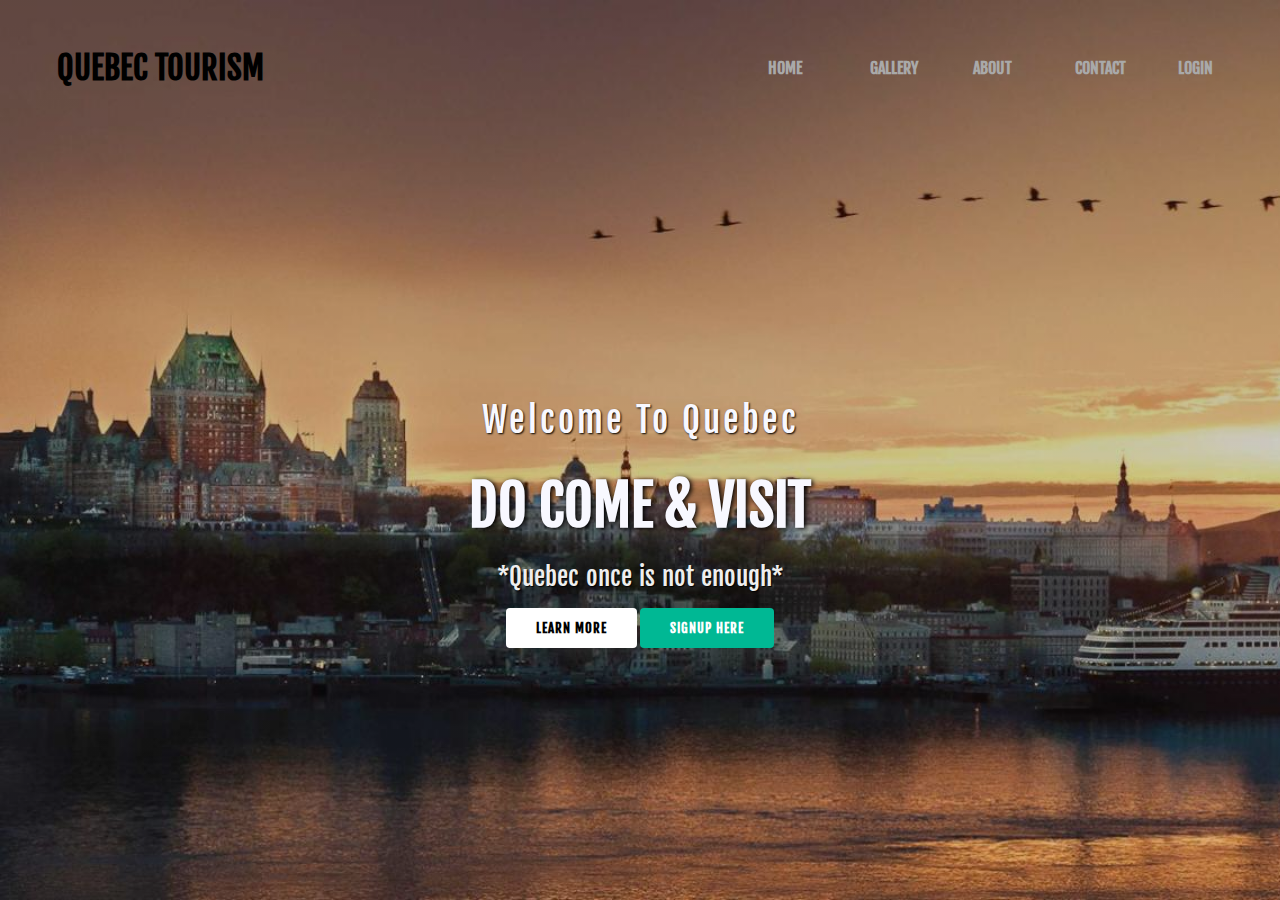
<file: index.html>
<!DOCTYPE html>
<html>
    <head> 
        <link rel="stylesheet" type="text/css" href="css/style.css">
        <link href="https://fonts.googleapis.com/css2?family=Fjalla+One&family=Ranchers&display=swap" rel="stylesheet">
        <link rel="stylesheet" href="https://cdnjs.cloudflare.com/ajax/libs/animate.css/4.1.1/animate.min.css">
        <title>Welcome Tourists</title>
    
    </head>
    <body>
        <header>
            <nav>
                <div class="logo"><h1 class="animate__infinite animate__animated animate__swing">Quebec Tourism</h1></div>
                <div class="menu">
                    <a href="index.html">Home</a>
                    <a href="gallery.html">Gallery</a>
                    <a href="About.html">About</a>
                    <a href="contactUs.html">Contact</a>
                    <a href="login.html">Login</a>


                </div>
            </nav>

                <main>
                    <section>
                        <h3>Welcome To Quebec</h3>
                        <h1>Do come & visit <span class="change_content"> </span></h1>
                        <p>*Quebec once is not enough*</p>
                        <a href="About.html" class="btnone">Learn more</a>
                        <a href="signUp.html" class="btntwo">signup here</a>
                        

                    </section>
                </main>
        
        </header>
    
    </body>
</html>
</file>
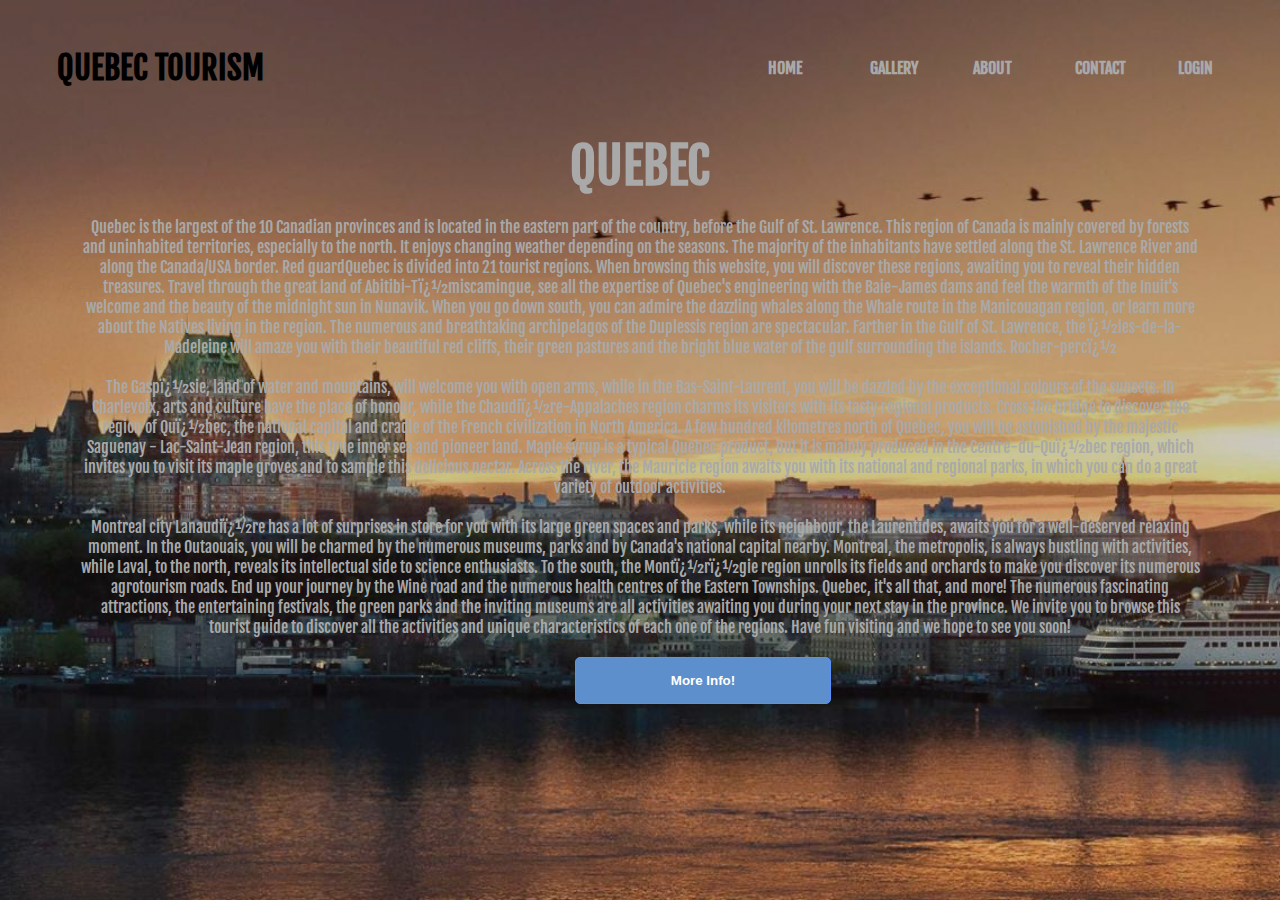
<file: About.html>
<!DOCTYPE html>
<html>
    <link rel="stylesheet" href="css/style.css">
    <link href="https://fonts.googleapis.com/css2?family=Fjalla+One&family=Ranchers&display=swap" rel="stylesheet">
    <link rel="stylesheet" href="https://cdnjs.cloudflare.com/ajax/libs/animate.css/4.1.1/animate.min.css">
    <title>About Quebec </title>
    <style>button{
        margin-left: 575px;
        font-family: 'Nunito', sans-serif;
        font-weight: 700;
        background: #5d8fcc;
    color:#fff;
    border:1px solid #5d8ffc;
    border-radius: 5px;
    padding: 15px;
    display: block;
    width: 20%;
    transition: 0.3s;
    -webkit-transition: 0.3s;
    -moz-transition: 0.3s;
    }
    button:hover {
        background: #fff;
color:#5d8ffc;
border:1px solid #5d8ffc;
cursor :pointer;
    }
    </style>
    <script src="script.js"></script>
<head>
    
   
</head>

<body>
    <header>
        <nav>
            <div class="logo"><h1 class="animate__infinite animate__animated animate__swing">Quebec Tourism</h1></div>
            <div class="menu">
                <a href="index.html">Home</a>
                <a href="gallery.html">Gallery</a>
                <a href="About.html">About</a>
                <a href="contactUs.html">Contact</a>
                <a href="login.html">Login</a>
    
    
            </div>
        </nav>
        <h3 style="font-size: 50px; text-align: center; color: darkgray; ">QUEBEC</h3><br>
<p style="text-align: center; color: darkgray; margin-left: 80px; margin-right: 80px;">Quebec is the largest of the 10 Canadian provinces and is located in the eastern part of the country, before the Gulf of St. Lawrence. This region of Canada is mainly covered by forests and uninhabited territories, especially to the north. It enjoys changing weather depending on the seasons. The majority of the inhabitants have settled along the St. Lawrence River and along the Canada/USA border.
    Red guardQuebec is divided into 21 tourist regions. When browsing this website, you will discover these regions, awaiting you to reveal their hidden treasures. Travel through the great land of Abitibi-Tï¿½miscamingue, see all the expertise of Quebec's engineering with the Baie-James dams and feel the warmth of the Inuit's welcome and the beauty of the midnight sun in Nunavik. When you go down south, you can admire the dazzling whales along the Whale route in the Manicouagan region, or learn more about the Natives living in the region. The numerous and breathtaking archipelagos of the Duplessis region are spectacular. Farther in the Gulf of St. Lawrence, the ï¿½les-de-la-Madeleine will amaze you with their beautiful red cliffs, their green pastures and the bright blue water of the gulf surrounding the islands.
    Rocher-percï¿½</p><br>
    <p style="text-align: center; color: darkgray;margin-left: 80px; margin-right: 80px;">The Gaspï¿½sie, land of water and mountains, will welcome you with open arms, while in the Bas-Saint-Laurent, you will be dazzled by the exceptional colours of the sunsets. In Charlevoix, arts and culture have the place of honour, while the Chaudiï¿½re-Appalaches region charms its visitors with its tasty regional products. Cross the bridge to discover the region of Quï¿½bec, the national capital and cradle of the French civilization in North America. A few hundred kilometres north of Quebec, you will be astonished by the majestic Saguenay - Lac-Saint-Jean region, this true inner sea and pioneer land. Maple syrup is a typical Quebec product, but it is mainly produced in the Centre-du-Quï¿½bec region, which invites you to visit its maple groves and to sample this delicious nectar. Across the river, the Mauricie region awaits you with its national and regional parks, in which you can do a great variety of outdoor activities.</p>
    <br>
    <p style="text-align: center; color: darkgray;margin-left: 80px; margin-right: 80px;">Montreal city
    Lanaudiï¿½re has a lot of surprises in store for you with its large green spaces and parks, while its neighbour, the Laurentides, awaits you for a well-deserved relaxing moment. In the Outaouais, you will be charmed by the numerous museums, parks and by Canada's national capital nearby. Montreal, the metropolis, is always bustling with activities, while Laval, to the north, reveals its intellectual side to science enthusiasts. To the south, the Montï¿½rï¿½gie region unrolls its fields and orchards to make you discover its numerous agrotourism roads. End up your journey by the Wine road and the numerous health centres of the Eastern Townships.
    
    Quebec, it's all that, and more! The numerous fascinating attractions, the entertaining festivals, the green parks and the inviting museums are all activities awaiting you during your next stay in the province. We invite you to browse this tourist guide to discover all the activities and unique characteristics of each one of the regions. Have fun visiting and we hope to see you soon!</p>
    <br>
    <button onclick="newWeb()">More Info!</button>
    
</header>
</body>

</html>
</file>
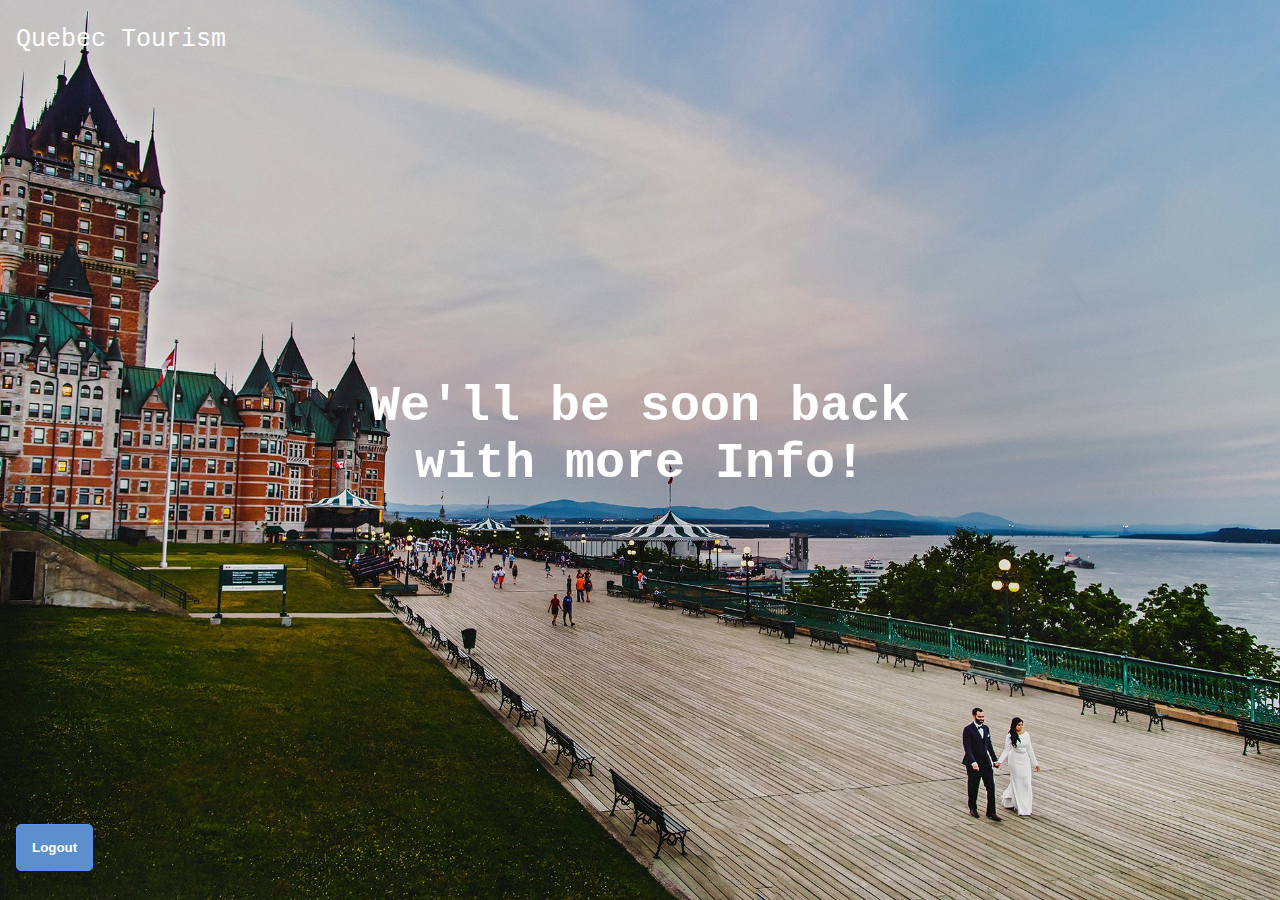
<file: Comingsoon.html>
<!DOCTYPE html>
<html><head><script src="script.js"></script></head>
<style>
body, html {
  height: 100%;
  margin: 0;
}

.bgimg {
  background-image: url(p4.jpg);
  height: 100%;
  background-position: center;
  background-size: cover;
  position: relative;
  color: white;
  font-family: "Courier New", Courier, monospace;
  font-size: 25px;
}

.topleft {
  position: absolute;
  top: 0;
  left: 16px;
}

.bottomleft {
  position: absolute;
  bottom: 0;
  left: 16px;
}

.middle {
  position: absolute;
  top: 50%;
  left: 50%;
  transform: translate(-50%, -50%);
  text-align: center;
}

hr {
  margin: auto;
  width: 40%;
}
button{
background: #5d8fcc;
    color:#fff;
    font-family: 'Nunito', sans-serif;
    font-weight: 700;
    border:1px solid #5d8ffc;
    border-radius: 5px;
    padding: 15px;
    display: block;
    width: 100%;
    transition: 0.3s;
    -webkit-transition: 0.3s;
    -moz-transition: 0.3s;}
    button:hover{
        background: #fff;
color:#5d8ffc;
border:1px solid #5d8ffc;
cursor :pointer;
    }
</style>
<body>

<div class="bgimg">
  <div class="topleft">
    <p>Quebec Tourism</p>
  </div>
  <div class="middle">
    <h1>We'll be soon back with more Info!</h1>
    <hr>
    <p id="demo" style="font-size:30px"></p>
  </div>
  <div class="bottomleft">
    <button onclick="goingback()">Logout</button><br>
  </div>
</div>

<script>
// Set the date we're counting down to
var countDownDate = new Date("Jan 5, 2022 15:37:25").getTime();

// Update the count down every 1 second
var countdownfunction = setInterval(function() {

  // Get todays date and time
  var now = new Date().getTime();
  
  // Find the distance between now an the count down date
  var distance = countDownDate - now;
  
  // Time calculations for days, hours, minutes and seconds
  var days = Math.floor(distance / (1000 * 60 * 60 * 24));
  var hours = Math.floor((distance % (1000 * 60 * 60 * 24)) / (1000 * 60 * 60));
  var minutes = Math.floor((distance % (1000 * 60 * 60)) / (1000 * 60));
  var seconds = Math.floor((distance % (1000 * 60)) / 1000);
  
  // Output the result in an element with id="demo"
  document.getElementById("demo").innerHTML = days + "d " + hours + "h "
  + minutes + "m " + seconds + "s ";
  
  // If the count down is over, write some text 
  if (distance < 0) {
    clearInterval(countdownfunction);
    document.getElementById("demo").innerHTML = "EXPIRED";
  }
}, 1000);
</script>

</body>
</html>
</file>
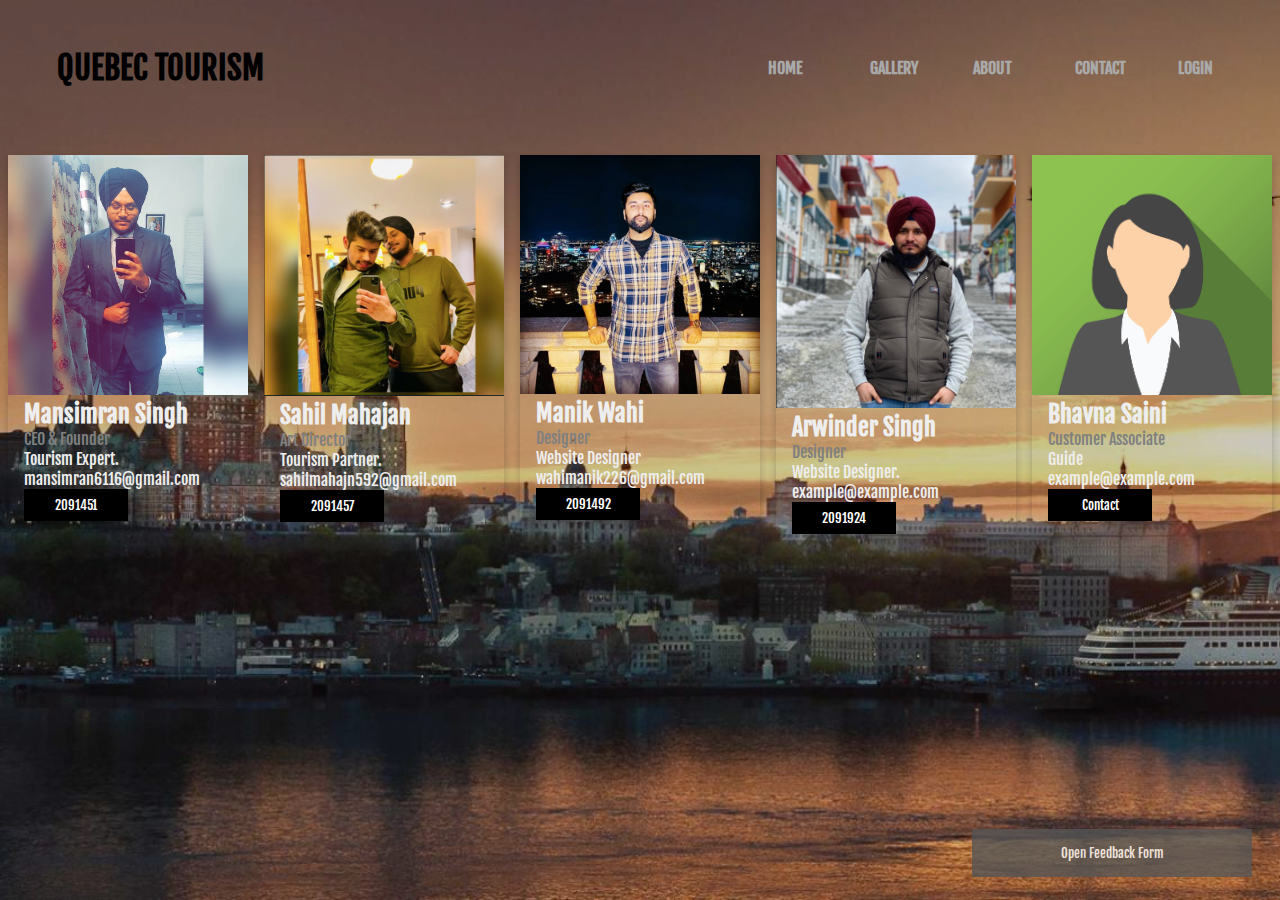
<file: contactUs.html>
<!DOCTYPE html>
<html>
<head>
    <link rel="stylesheet" type="text/css" href="css/style.css">
    <link href="https://fonts.googleapis.com/css2?family=Fjalla+One&family=Ranchers&display=swap" rel="stylesheet">
    <link rel="stylesheet" href="https://cdnjs.cloudflare.com/ajax/libs/animate.css/4.1.1/animate.min.css">
<meta name="viewport" content="width=device-width, initial-scale=1">
<style>
  html {
  box-sizing: border-box;
}

*, *:before, *:after {
  box-sizing: inherit;
}

.column {
  float: left;
  width: 20%;
  margin-bottom: 16px;
  padding: 0 8px;
}

@media screen and (max-width: 650px) {
  .column {
    width: 50%;
    display: block;
  }
}

.card {
  box-shadow: 0 4px 8px 0 rgba(0, 0, 0, 0.2);
}

.container {
  padding: 0 16px;
}

.container::after, .row::after {
  content: "";
  clear: both;
  display: table;
}

.title {
  color: grey;
}

.button {
  border: none;
  outline: 0;
  display: inline-block;
  padding: 8px;
  color: white;
  background-color: #000;
  text-align: center;
  cursor: pointer;
  width: 50%;
}

.button:hover {
  background-color: #555;
}

/* Button used to open the contact form - fixed at the bottom of the page */
.open-button {
  background-color: #555;
  color: white;
  padding: 16px 20px;
  border: none;
  cursor: pointer;
  opacity: 0.8;
  position: fixed;
  bottom: 23px;
  right: 28px;
  width: 280px;
}

/* The popup form - hidden by default */
.form-popup {
  display: none;
  position: fixed;
  bottom: 0;
  right: 15px;
  border: 3px solid #f1f1f1;
  z-index: 9;
}

/* Add styles to the form container */
.form-container {
  max-width: 300px;
  padding: 10px;
  background-color: white;
}

/* Full-width input fields */
.form-container input[type=text], .form-container input[type=password] {
  width: 100%;
  padding: 15px;
  margin: 5px 0 22px 0;
  border: none;
  background: #f1f1f1;
}

/* When the inputs get focus, do something */
.form-container input[type=text]:focus, .form-container input[type=password]:focus {
  background-color: #ddd;
  outline: none;
}

/* Set a style for the submit/login button */
.form-container .btn {
  background-color: #4CAF50;
  color: white;
  padding: 16px 20px;
  border: none;
  cursor: pointer;
  width: 100%;
  margin-bottom:10px;
  opacity: 0.8;
}

/* Add a red background color to the cancel button */
.form-container .cancel {
  background-color: red;
}

/* Add some hover effects to buttons */
.form-container .btn:hover, .open-button:hover {
  opacity: 1;
}
</style>
</head>
<body>
    <header>
        <nav>
            <div class="logo"><h1 class="animate__infinite animate__animated animate__swing">Quebec Tourism</h1></div>
            <div class="menu">
                <a href="index.html">Home</a>
                <a href="gallery.html">Gallery</a>
                <a href="About.html">About</a>
                <a href="contactUs.html">Contact</a>
                <a href="login.html">Login</a>
    
    
            </div>
        </nav>
        <br>

        <div class="row">
          <div class="column">
            <div class="card">
              <img src="pp1.jpg" alt="Mansimran" style="width:100%">
              <div class="container">
                <h2 style="color: #eee;">Mansimran Singh</h2>
                <p class="title">CEO & Founder</p>
                <p style="color: #eee;">Tourism Expert.</p>
                <p style="color: #eee;">mansimran6116@gmail.com</p>
                <p><button class="button">2091451</button></p>
              </div>
            </div>
          </div>
        
          <div class="column">
            <div class="card">
              <img src="pp5.png" alt="Sahil" style="width:100%">
              <div class="container">
                <h2 style="color: #eee;">Sahil Mahajan</h2>
                <p class="title">Art Director</p>
                <p style="color: #eee;">Tourism Partner.</p>
                <p style="color: #eee;">sahilmahajn592@gmail.com</p>
                <p><button class="button">2091457</button></p>
              </div>
            </div>
          </div>
          
          <div class="column">
            <div class="card">
              <img src="pp6.png" alt="Manik" style="width:100%">
              <div class="container">
                <h2 style="color: #eee;">Manik Wahi</h2>
                <p class="title">Designer</p>
                <p style="color: #eee;"> Website Designer</p>
                <p style="color: #eee;">wahimanik226@gmail.com</p>
                <p style="color: #eee;"><button class="button">2091492</button></p>
              </div>
            </div>
          </div>
          <div class="column">
            <div class="card">
              <img src="pp8.png" alt="Arwinder" style="width:100%">
              <div class="container">
                <h2 style="color: #eee;">Arwinder Singh</h2>
                <p class="title">Designer</p>
                <p style="color: #eee;">Website Designer.</p>
                <p style="color: #eee;">example@example.com</p>
                <p><button class="button">2091924</button></p>
              </div>
            </div>
          </div>
          <div class="column">
            <div class="card">
              <img src="profile.png" alt="Bhavna" style="width:100%">
              <div class="container">
                <h2 style="color: #eee;">Bhavna Saini</h2>
                <p class="title">Customer Associate</p>
                <p style="color: #eee;">Guide</p>
                <p style="color: #eee;">example@example.com</p>
                <p><button class="button">Contact</button></p>
              </div>
            </div>
          </div>
        </div>
        
        
      

<button class="open-button" onclick="openForm()">Open Feedback Form</button>

<div class="form-popup" id="myForm">
  <form action="/action_page.php" class="form-container">
    <h1>Feedback</h1>

    <label for="text"><b>Name</b></label>
    <input type="text" placeholder="Enter Email" name="name" required>

    <label for="psw"><b>Comments</b></label>
    <input type="text" placeholder="Type Feedback" name="feed" required>

    <button type="submit" class="btn">Submit</button>
    <button type="button" class="btn cancel" onclick="closeForm()">Close</button>
  </form>
</div>


<script>
function openForm() {
  document.getElementById("myForm").style.display = "block";
}

function closeForm() {
  document.getElementById("myForm").style.display = "none";
}
</script>
</header>
</body>
</html>
</file>
<file: css/style.css>
*{
    margin: 0; padding:0; box-sizing: border-box;
    font-family: 'Fjalla One', sans-serif;
}
header{
    width: 100%; height: 100vh;
    background-image:linear-gradient(rgba(0,0,0,0.3),rgba(0,0,0,0.1)),url('../images/CRUISE_Quebec_Photo_Maxime_Potvin.jpg');
    background-repeat: repeat;
    background-size: cover;
}

nav{
    width: 100%; height: 15vh;
    background:transparent;
    display: flex; justify-content: space-between;
    align-items: center;
     text-transform: uppercase;

}

nav .logo{
width: 25%; text-align: center;
}
nav .menu{
    width: 40%;
    display: flex; justify-content: space-around;

}
nav .menu a {
    width:25%;
    text-decoration: none; color:darkgrey;
    font-weight: bold;
}
main{
    width: 100%;
    height: 85vh;
    display: flex;
    justify-content: center;
    align-items: center;
    text-align: center; color:ghostwhite; 
}
section{

}
section h3{
    font-size: 35px; font-weight: 200; letter-spacing: 3px;
    text-shadow: 1px 1px 2px black;
}
 section h1{
     margin: 30px 0 20px 0;
     font-size: 55px;
     font-weight: 700;
     text-shadow: 2px 1px 5px black;
     text-transform: uppercase;

 }
 section p{
     font-size: 25px;
     color: #eee;
     word-spacing: 2px;
     margin-bottom: 25px;
     text-shadow: 1px 1px 1px black;
     
 }
 section a{
     padding: 12px 30px;
     border-radius: 4px;
     outline:none;
     color: darkgray;
     text-transform: uppercase;
     font-size: 13px;
     font-weight: bold;
     text-decoration:none;
    letter-spacing: 1px; 
}
section .btnone{
    background:#fff;
    color:#000;

}
 
section .btntwo{
    background:#00b894;
    color:white;
}
.animate__animated.animate__swing {
    --animate-duration: 3s;
  }

  .change_content:after{
      content:'';
      animation: changetext  10s infinite linear;
      color: #00b894;
  }
  @keyframes changetext{
      0%{content:"MONTREAL";}
      20%{content:"QUEBEC CITY";}
      35%{content:"LAVAL";}
      60%{content:"BAS-ST-LAURENT";}
      80%{content:"NORTH COAST";}
  }
</file>
